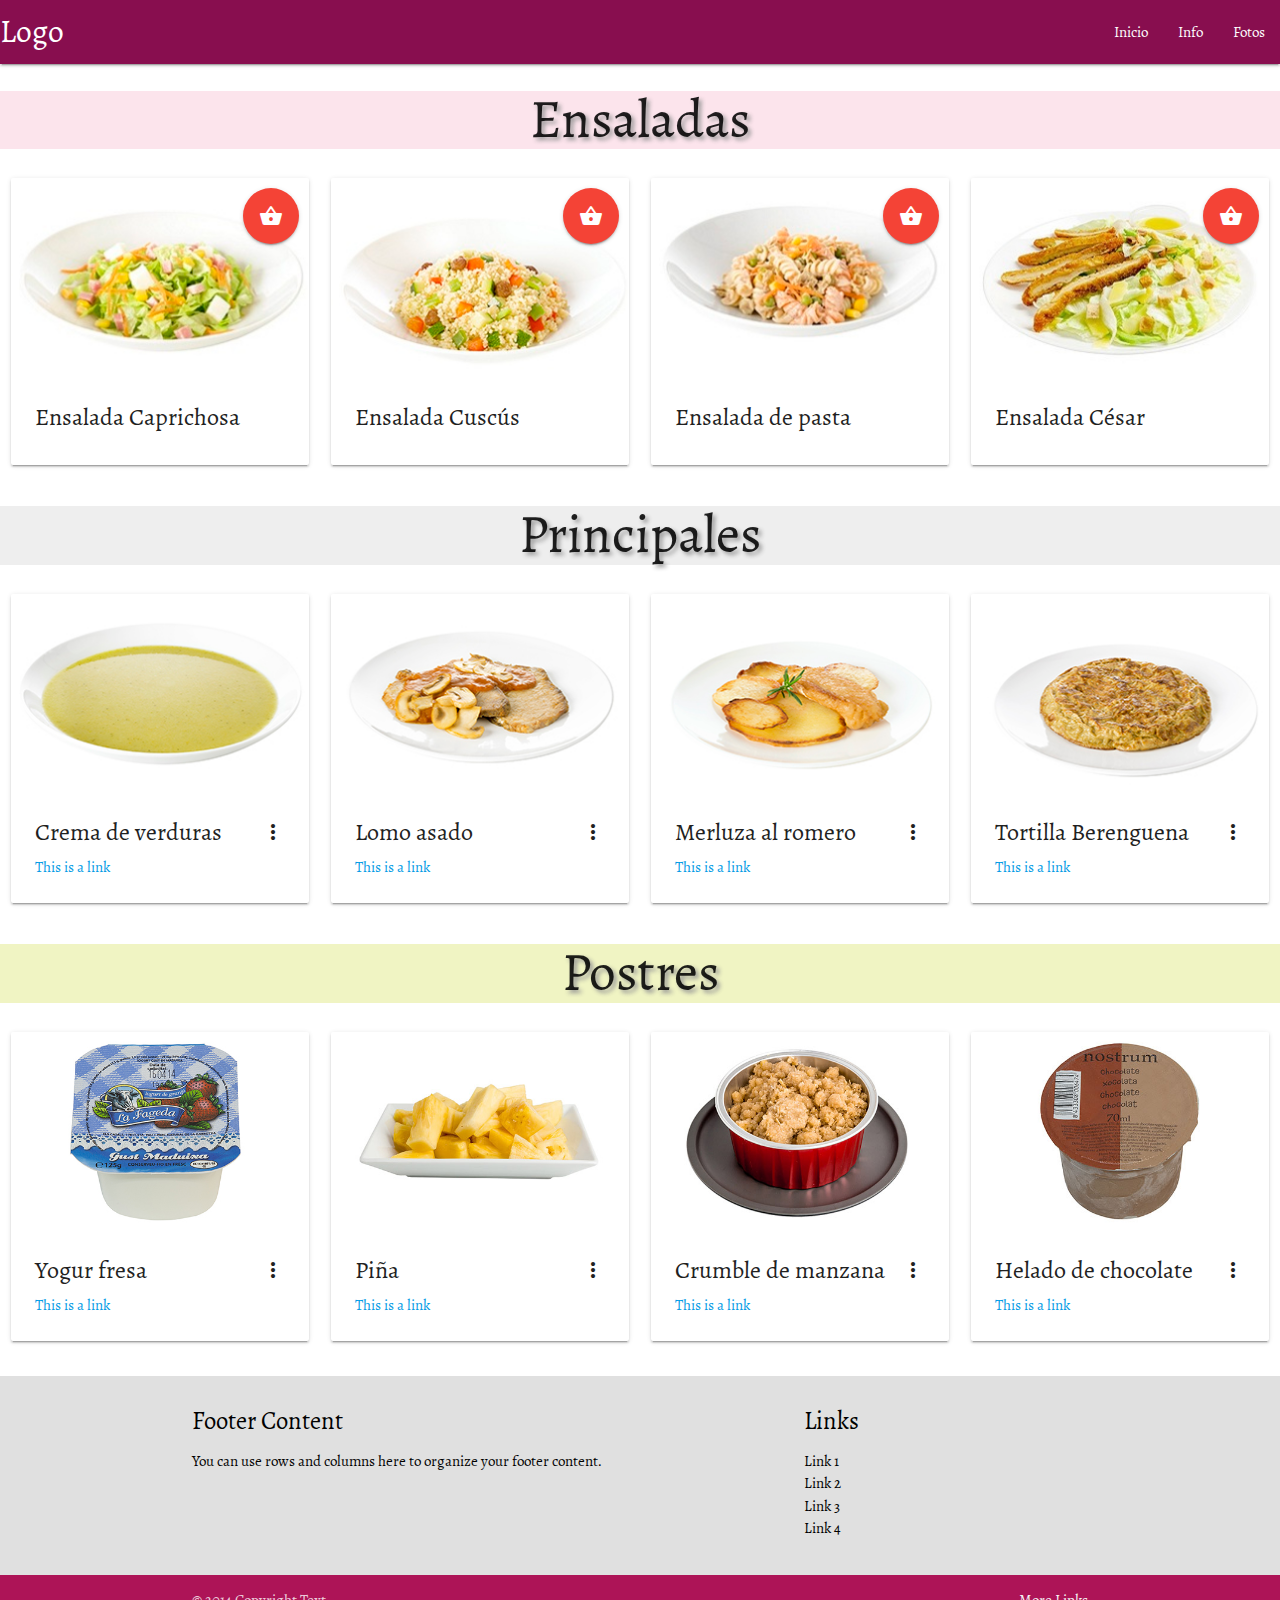
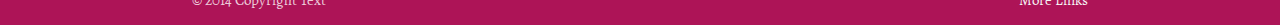
<file: index.html>
<!DOCTYPE html>
  <html>
    <head>
      <!--Import Google Icon Font-->
      <link href="http://fonts.googleapis.com/icon?family=Material+Icons" rel="stylesheet">
      <!--Import materialize.css-->
      <link type="text/css" rel="stylesheet" href="css/materialize.min.css"  media="screen,projection"/>
	  <link type="text/css" rel="stylesheet" href="css/styles.css"/>

      <!--Let browser know website is optimized for mobile-->
      <meta name="viewport" content="width=device-width, initial-scale=1.0"/>
    </head>
	<body class=white>
		<!--Import jQuery before materialize.js-->
		<script type="text/javascript" src="https://code.jquery.com/jquery-2.1.1.min.js"></script>
		<script type="text/javascript" src="js/materialize.min.js"></script>
			<nav>
			<div class="nav-wrapper pink darken-4">
				<a href="#" class="brand-logo">Logo</a>
				<ul id="nav-mobile" class="right hide-on-med-and-down">
					<li class="desplegable">
					<a href="index.html">Inicio</a>
					<ul class="submenu">
					<li><a href="#">Ensaladas</a></li>
					<li><a href="#">Principales</a></li>
					<li><a href="#">Postres</a></li>
					</ul>
					</li>
					<li><a href="info.html">Info</a></li>
					<li><a href="fotos.html">Fotos</a></li>
				</ul>
			</div>
			</nav>
			<!-- ensaladas -->
			<section id="ensaladas">
				<h2 class="center-align pink lighten-5">Ensaladas</h2>
					<div class="row">
						<div class="col s12 m6 l3">
						 <div class="card">
							<div class="card-image waves-effect waves-block waves-light">
									<div class="fixed-action-btn horizontal" style="position: absolute;display: inline-block;right:10px;top:10px">
											<a class="btn-floating btn-large red">
											  <i class="medium material-icons">shopping_basket</i>
											</a>
											<ul>
											  <li><a class="btn-floating red center">x1</a></li>
											  <li><a class="btn-floating yellow darken-1 center">x2</a></li>
											  <li><a class="btn-floating green center">x3</a></li>
											  <li><a class="btn-floating blue center">x4</a></li>
											</ul>
										</div>
									<img class="activator" src="img/ensalada_capri.jpg">
								</div>
								<div class="card-content">
								  <span class="card-title activator grey-text text-darken-4">Ensalada Caprichosa<i class="material-icons right"></i></span>
								  <p></p>
								</div>
								<div class="card-reveal">
								  <span class="card-title grey-text text-darken-4">Ensalada Caprichosa<i class="material-icons right">close</i></span>
								  <p>Deliciosa combinación gracias a la base vegetal, rica en vitaminas, al jamón dulce y al queso, que aportan proteínas y calcio al plato. El toque dulce del maíz y la zanahoria dan un sabor agradable en boca.</p>
								</div>
						  </div>
						</div>
						<div class="col s12 m6 l3">
						 <div class="card">
							<div class="card-image waves-effect waves-block waves-light">
							<div class="fixed-action-btn horizontal" style="position: absolute;display: inline-block;right:10px;top:10px ">
									<a class="btn-floating btn-large red">
									  <i class="medium material-icons">shopping_basket</i>
									</a>
									<ul>
									  <li><a class="btn-floating red center">x1</a></li>
									  <li><a class="btn-floating yellow darken-1 center">x2</a></li>
									  <li><a class="btn-floating green center">x3</a></li>
									  <li><a class="btn-floating blue center">x4</a></li>
									</ul>
								</div>
							  <img class="activator" src="img/ensalada_cuscus.jpg">
							</div>
							<div class="card-content">
							  <span class="card-title activator grey-text text-darken-4">Ensalada Cuscús<i class="material-icons right"></i></span>
							  <p><p>
								</div>
							<div class="card-reveal">
							  <span class="card-title grey-text text-darken-4">Ensalada cuscús<i class="material-icons right">close</i></span>
							  <p>¿Te gustan los platos exóticos? Esta ensalada es ideal para los amantes del cuscús. Con una base de caldo de carne muy nutritiva, combinado con verduras y el toque dulce de las pasas. De segundo lo puedes combinar amb alguna de nuestras carnes.</p>
							</div>
						  </div>
						</div>
						<div class="col s12 m6 l3">
						 <div class="card">
							<div class="card-image waves-effect waves-block waves-light">
							<div class="fixed-action-btn horizontal" style="position: absolute;display: inline-block;right:10px;top:10px ">
									<a class="btn-floating btn-large red">
									  <i class="medium material-icons">shopping_basket</i>
									</a>
									<ul>
									  <li><a class="btn-floating red center">x1</a></li>
									  <li><a class="btn-floating yellow darken-1 center">x2</a></li>
									  <li><a class="btn-floating green center">x3</a></li>
									  <li><a class="btn-floating blue center">x4</a></li>
									</ul>
								</div>
							  <img class="activator" src="img/ensalada_pasta.jpg">
							</div>
							<div class="card-content">
							  <span class="card-title activator grey-text text-darken-4">Ensalada de pasta<i class="material-icons right"></i></span>
							  <p></p>
							</div>
							<div class="card-reveal">
							  <span class="card-title grey-text text-darken-4">Ensalada de pasta<i class="material-icons right">close</i></span>
							  <p>Ensalada fresca con la base de pasta Fusilli, junto con el atún y las hortalizas forman un plato completo. Acompañado con mayonesa.</p>
							</div>
						  </div>
						</div>
						<div class="col s12 m6 l3">
						 <div class="card">
							<div class="card-image waves-effect waves-block waves-light">
							<div class="fixed-action-btn horizontal" style="position: absolute;display: inline-block;right:10px;top:10px ">
									<a class="btn-floating btn-large red">
									  <i class="medium material-icons">shopping_basket</i>
									</a>
									<ul>
									  <li><a class="btn-floating red center">x1</a></li>
									  <li><a class="btn-floating yellow darken-1 center">x2</a></li>
									  <li><a class="btn-floating green center">x3</a></li>
									  <li><a class="btn-floating blue center">x4</a></li>
									</ul>
								</div>
							  <img class="activator" src="img/ensalada_cesar.jpg">
							</div>
							<div class="card-content">
							  <span class="card-title activator grey-text text-darken-4">Ensalada César<i class="material-icons right"></i></span>
							  <p></p>
							</div>
							<div class="card-reveal">
							  <span class="card-title grey-text text-darken-4">Ensalada César<i class="material-icons right">close</i></span>
							  <p>¿Has probado ya nuestra ensalada clásica? Con base vegetal rica en vitaminas, pollo rebozado crujiente y queso que nos ofrece una buena fuente de calcio.</p>
							</div>
						  </div>
						</div>	
					</div>
			</section>
			<!-- principales -->
			<section id="principales">
				<h2 class="center-align grey lighten-3">Principales</h2>
					<div class="row">
						<div class="col s12 m6 l3">
						 <div class="card">
							<div class="card-image waves-effect waves-block waves-light">
							  <img class="activator" src="img/crema_verduras.jpg">
							</div>
							<div class="card-content">
							  <span class="card-title activator grey-text text-darken-4">Crema de verduras<i class="material-icons right">more_vert</i></span>
							  <p><a href="#">This is a link</a></p>
							</div>
							<div class="card-reveal">
							  <span class="card-title grey-text text-darken-4">Crema de verduras<i class="material-icons right">close</i></span>
							  <p>Mix de verduras variadas que nos aportan vitaminas y minerales. Plato digestivo y fácil de tomar tanto en frío como en caliente. Combínalo con una de nuestras carnes o pescados para conseguir el equilibrio perfecto.</p>
							</div>
						  </div>
						</div>
						<div class="col s12 m6 l3">
						 <div class="card">
							<div class="card-image waves-effect waves-block waves-light">
							  <img class="activator" src="img/lomo_asado.jpg">
							</div>
							<div class="card-content">
							  <span class="card-title activator grey-text text-darken-4">Lomo asado<i class="material-icons right">more_vert</i></span>
							  <p><a href="#">This is a link</a></p>
							</div>
							<div class="card-reveal">
							  <span class="card-title grey-text text-darken-4">Lomo asado<i class="material-icons right">close</i></span>
							  <p>Plato muy nutritivo, el lomo aromatizado con especias, va acompañado con verduras. Puedes combinarlo con una de nuestras cremas.</p>
							</div>
						  </div>
						</div>
						<div class="col s12 m6 l3">
						 <div class="card">
							<div class="card-image waves-effect waves-block waves-light">
							  <img class="activator" src="img/merluza_romero.jpg">
							</div>
							<div class="card-content">
							  <span class="card-title activator grey-text text-darken-4">Merluza al romero<i class="material-icons right">more_vert</i></span>
							  <p><a href="#">This is a link</a></p>
							</div>
							<div class="card-reveal">
							  <span class="card-title grey-text text-darken-4">Merluza al romero<i class="material-icons right">close</i></span>
							  <p>Plato ideal para los amantes del salmón y los países nórdicos. El salmón aporta proteínas de alto valor biológico, y ácido graso omega-3. Junto con el brócoli y los espárragos, que proporcionan vitaminas y minerales, se equilibra el plato de una forma saludable.</p>
							</div>
						  </div>
						</div>
						<div class="col s12 m6 l3">
						 <div class="card">
							<div class="card-image waves-effect waves-block waves-light">
							  <img class="activator" src="img/tortilla_berenguena.jpg">
							</div>
							<div class="card-content">
							  <span class="card-title activator grey-text text-darken-4">Tortilla Berenguena<i class="material-icons right">more_vert</i></span>
							  <p><a href="#">This is a link</a></p>
							</div>
							<div class="card-reveal">
							  <span class="card-title grey-text text-darken-4">Tortilla berenguena<i class="material-icons right">close</i></span>
							  <p>Plato rico y saludable. Tortilla equilibrada con berenjena elaborada de forma tradicional. </p>
							</div>
						  </div>
						</div>	
					</div>
			</section>
			<!-- postres -->
			<section id="postres">
				<h2 class="center-align lime lighten-4">Postres</h2>
					<div class="row">
						<div class="col s12 m6 l3">
						 <div class="card">
							<div class="card-image waves-effect waves-block waves-light">
							  <img class="activator" src="img/yogurt.jpg">
							</div>
							<div class="card-content">
							  <span class="card-title activator grey-text text-darken-4">Yogur fresa<i class="material-icons right">more_vert</i></span>
							  <p><a href="#">This is a link</a></p>
							</div>
							<div class="card-reveal">
							  <span class="card-title grey-text text-darken-4">Yogur fresa<i class="material-icons right">close</i></span>
							  <p>Yogur artesanal de fresa</p>
							</div>
						  </div>
						</div>
						<div class="col s12 m6 l3">
						 <div class="card">
							<div class="card-image waves-effect waves-block waves-light">
							  <img class="activator" src="img/piña.jpg">
							</div>
							<div class="card-content">
							  <span class="card-title activator grey-text text-darken-4">Piña<i class="material-icons right">more_vert</i></span>
							  <p><a href="#">This is a link</a></p>
							</div>
							<div class="card-reveal">
							  <span class="card-title grey-text text-darken-4">Piña<i class="material-icons right">close</i></span>
							  <p>Piña natural</p>
							</div>
						  </div>
						</div>
						<div class="col s12 m6 l3">
						 <div class="card">
							<div class="card-image waves-effect waves-block waves-light">
							  <img class="activator" src="img/crumble.jpg">
							</div>
							<div class="card-content">
							  <span class="card-title activator grey-text text-darken-4">Crumble de manzana<i class="material-icons right">more_vert</i></span>
							  <p><a href="#">This is a link</a></p>
							</div>
							<div class="card-reveal">
							  <span class="card-title grey-text text-darken-4">Crumble de manzana<i class="material-icons right">close</i></span>
							  <p>Manzana cocida con arándanos y crujiente de galleta, avena y canela.</p>
							</div>
						  </div>
						</div>
						<div class="col s12 m6 l3">
						 <div class="card">
							<div class="card-image waves-effect waves-block waves-light">
							  <img class="activator" src="img/helado_choc.jpg">
							</div>
							<div class="card-content">
							  <span class="card-title activator grey-text text-darken-4">Helado de chocolate<i class="material-icons right">more_vert</i></span>
							  <p><a href="#">This is a link</a></p>
							</div>
							<div class="card-reveal">
							  <span class="card-title grey-text text-darken-4">Helado de chocolate<i class="material-icons right">close</i></span>
							  <p>Helado de chocolate</p>
							</div>
						  </div>
						</div>
					</div>
			</section>
			<footer class="page-footer grey lighten-2">
			<div class="container">
				<div class="row">
				<div class="col l6 s12">
                <h5 class="black-text">Footer Content</h5>
                <p class="black-text text-lighten-4">You can use rows and columns here to organize your footer content.</p>
				</div>
				<div class="col l4 offset-l2 s12">
                <h5 class="black-text">Links</h5>
                <ul>
                  <li><a class="black-text text-lighten-3" href="#!">Link 1</a></li>
                  <li><a class="black-text text-lighten-3" href="#!">Link 2</a></li>
                  <li><a class="black-text text-lighten-3" href="#!">Link 3</a></li>
                  <li><a class="black-text text-lighten-3" href="#!">Link 4</a></li>
                </ul>
				</div>
				</div>
			</div>
          <div class="footer-copyright pink darken-3">
            <div class="container">
            © 2014 Copyright Text
            <a class="grey-text text-lighten-4 right" href="#!">More Links</a>
            </div>
          </div>
        </footer>
    </body>
  </html>
</file>
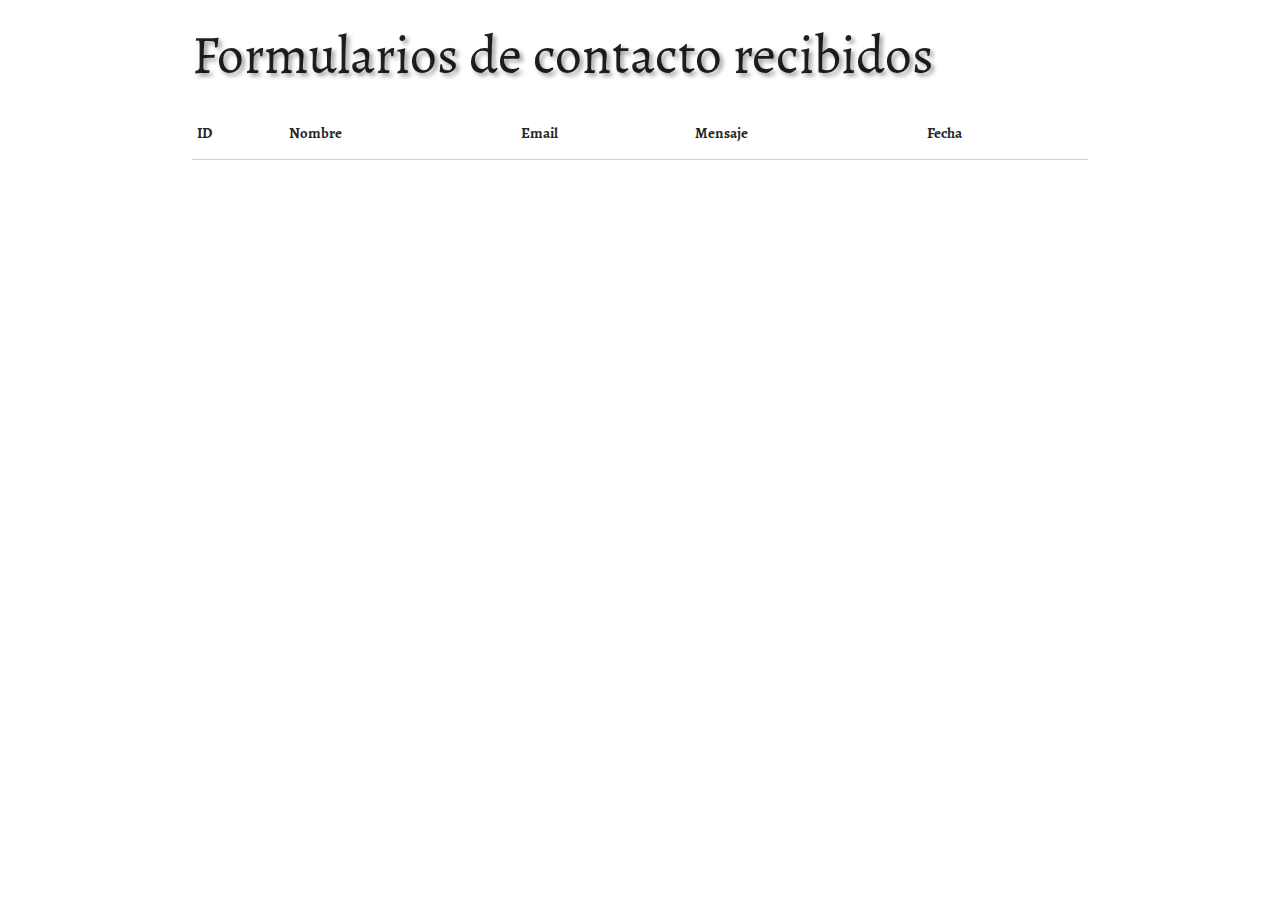
<file: lacueva/index.html>
<!DOCTYPE html>
  <html>
    <head>
      <!--Import Google Icon Font-->
      <link href="http://fonts.googleapis.com/icon?family=Material+Icons" rel="stylesheet">
      <!--Import materialize.css-->
      <link type="text/css" rel="stylesheet" href="../css/materialize.min.css"  media="screen,projection"/>
      <link type="text/css" rel="stylesheet" href="../css/styles.css"/>

      <!--Let browser know website is optimized for mobile-->
      <meta name="viewport" content="width=device-width, initial-scale=1.0"/>
    </head>
	<body>
		<!--Import jQuery before materialize.js-->
		<script type="text/javascript" src="https://code.jquery.com/jquery-2.1.1.min.js"></script>
		<script type="text/javascript" src="../js/materialize.min.js"></script>
    <script type="text/javascript" src="../js/listadoContacto.js"></script>
    <div class="container">
      <h2>Formularios de contacto recibidos</h2>
      <table id="listado">
        <thead>
        <tr>
          <th>ID</th>
          <th>Nombre</th>
          <th>Email</th>
          <th>Mensaje</th>
          <th>Fecha</th>
        </tr>
        </thead>
        <tbody>
        </tbody>
      </table>
		</div>
    </body>
  </html>
</file>
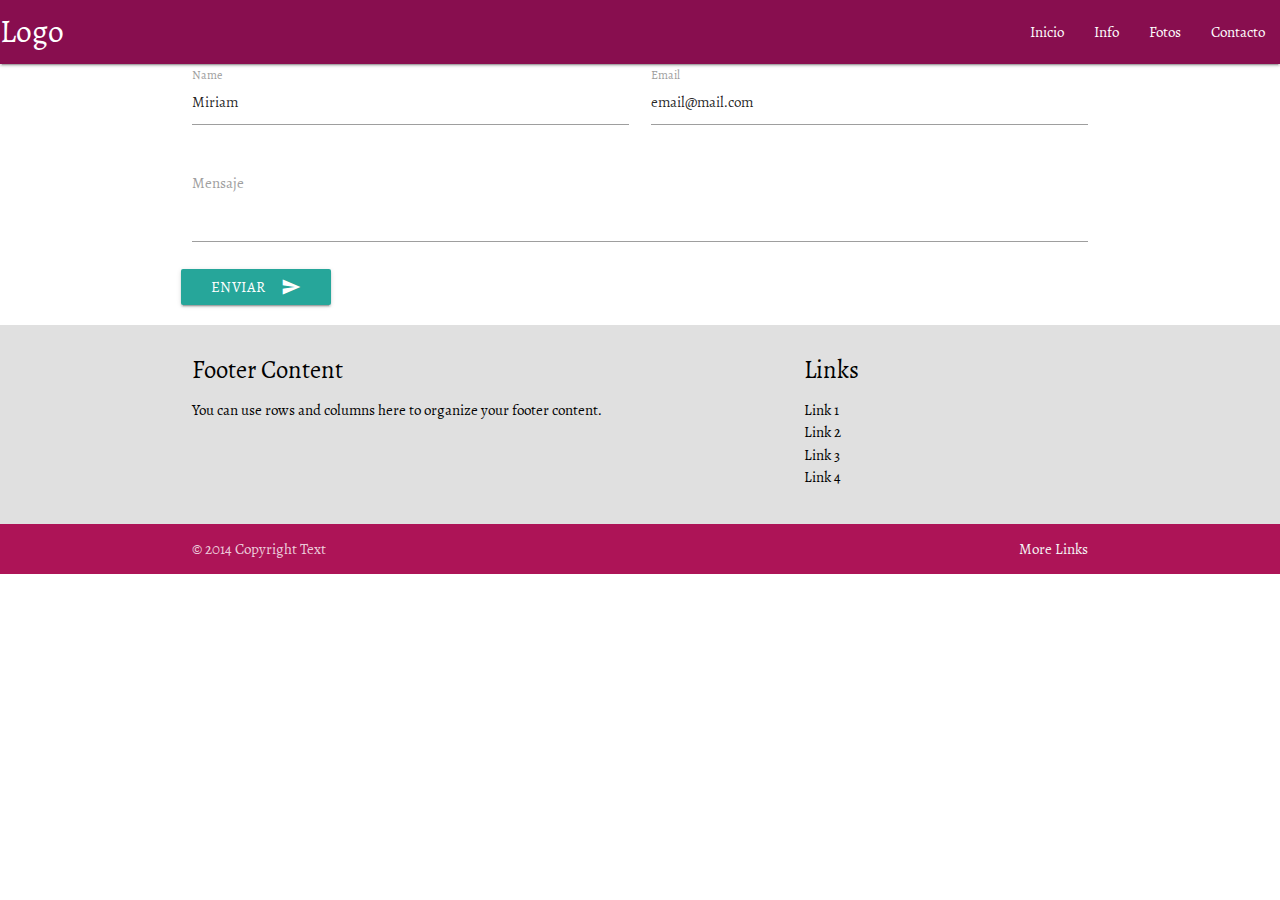
<file: contacto.html>
<!DOCTYPE html>
  <html>
    <head>
      <!--Import Google Icon Font-->
      <link href="http://fonts.googleapis.com/icon?family=Material+Icons" rel="stylesheet">
      <!--Import materialize.css-->
      <link type="text/css" rel="stylesheet" href="css/materialize.min.css"  media="screen,projection"/>
	  <link type="text/css" rel="stylesheet" href="css/styles.css"/>

      <!--Let browser know website is optimized for mobile-->
      <meta name="viewport" content="width=device-width, initial-scale=1.0"/>
    </head>
	<body class="white">
		<!--Import jQuery before materialize.js-->
		<script type="text/javascript" src="https://code.jquery.com/jquery-2.1.1.min.js"></script>
		<script type="text/javascript" src="js/materialize.min.js"></script>
			<nav>
			<div class="nav-wrapper pink darken-4">
				<a href="#" class="brand-logo">Logo</a>
				<ul id="nav-mobile" class="right hide-on-med-and-down">
					<li><a href="index.html">Inicio</a></li>
					<li><a href="info.html">Info</a></li>
					<li><a href="fotos.html">Fotos</a></li>
					<li><a href="contacto.html">Contacto</a></li>
				</ul>
			</div>
			</nav>
			<section id="contacto">
				<form id="contactForm" action="php/recibedatos.php" method="post">
					<div class="container">
						<div class="row">
							<div class="col l6 m6 s12 input-field">
							<input placeholder="Nombre y Apellido" id="nombreApellido" name="nombreApellido" type="text" class="validate" required value=Miriam Damián>
							<label for="nombreApellido">Name</label>
							</div>
							<div class="col l6 m6 s12 input-field">
							<input id="email" name="email" type="email" class="validate" required value=email@mail.com>
							<label for="email" data-error="email incorrecto">Email</label>
							</div>
							<div class="col l12 m12 s12 input-field">
							<textarea id="mensaje" name="mensaje" class="materialize-textarea"></textarea>
							<label for="mensaje">Mensaje</label>
							</div>
							 <button class="btn waves-effect waves-light" type="submit" name="action">Enviar
							<i class="material-icons right">send</i>
							</button>
						</div>	
					</div>
				</form>
			</section>
			<footer class="page-footer grey lighten-2">
				<div class="container">
					<div class="row">
						<div class="col l6 s12">
						 <h5 class="black-text">Footer Content</h5>
						<p class="black-text text-lighten-4">You can use rows and columns here to organize your footer content.</p>
						</div>
						<div class="col l4 offset-l2 s12">
						<h5 class="black-text">Links</h5>
						<ul>
						  <li><a class="black-text text-lighten-3" href="#!">Link 1</a></li>
						  <li><a class="black-text text-lighten-3" href="#!">Link 2</a></li>
						  <li><a class="black-text text-lighten-3" href="#!">Link 3</a></li>
						  <li><a class="black-text text-lighten-3" href="#!">Link 4</a></li>
						</ul>
						</div>
					</div>
				</div>
				<div class="footer-copyright pink darken-3">
				<div class="container">
				© 2014 Copyright Text
				<a class="grey-text text-lighten-4 right" href="#!">More Links</a>
				</div>
				</div>
			</footer>
	</body>
  </html>
</file>
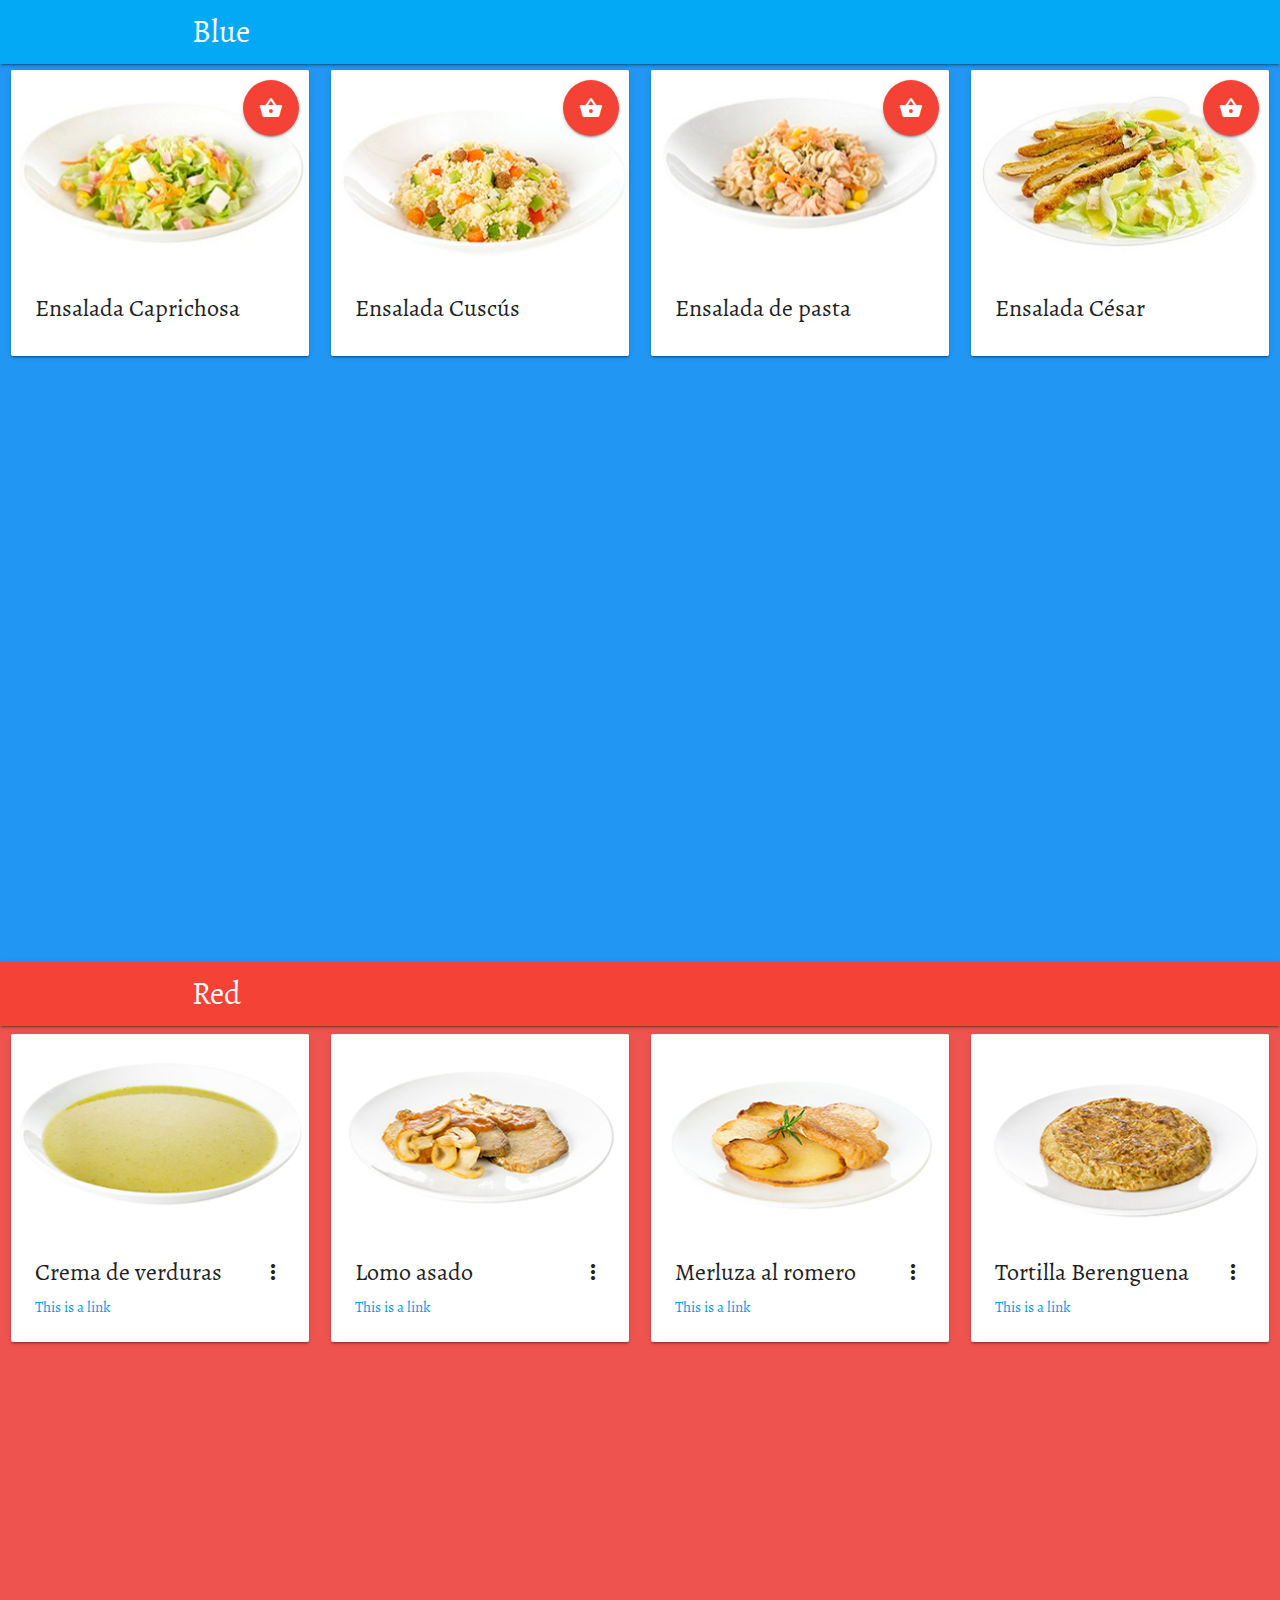
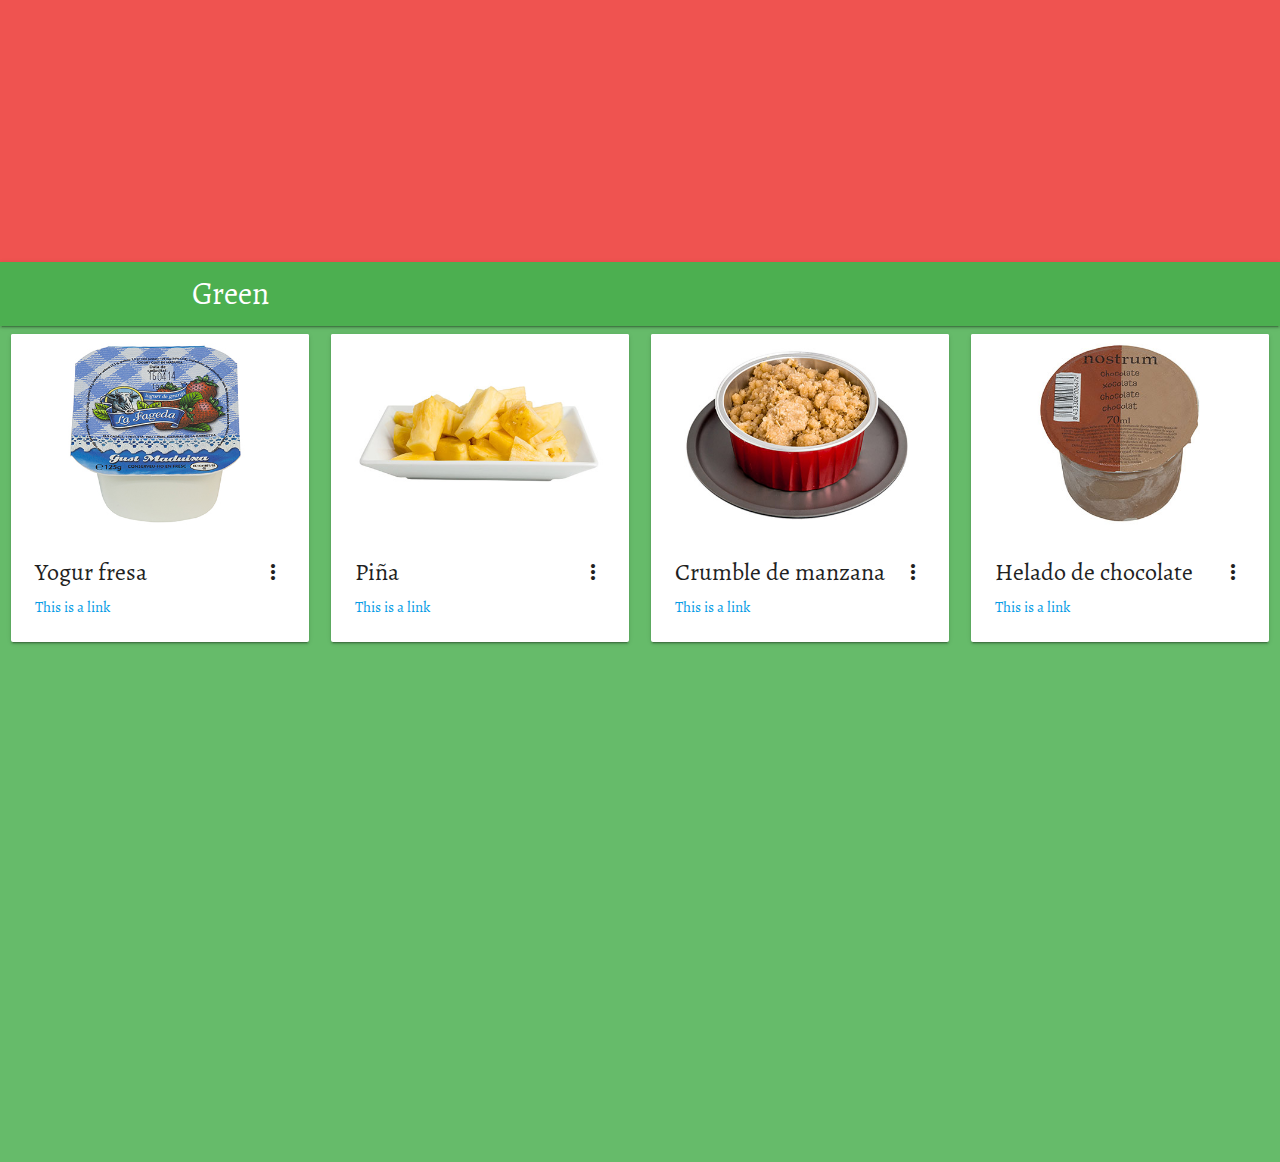
<file: index2.html>
<!DOCTYPE html>
  <html>
    <head>
      <!--Import Google Icon Font-->
      <link href="http://fonts.googleapis.com/icon?family=Material+Icons" rel="stylesheet">
      <!--Import materialize.css-->
      <link type="text/css" rel="stylesheet" href="css/materialize.min.css"  media="screen,projection"/>
	  <link type="text/css" rel="stylesheet" href="css/styles.css"/>

      <!--Let browser know website is optimized for mobile-->
      <meta name="viewport" content="width=device-width, initial-scale=1.0"/>
	   <style>
      html, body, .block {
        height: 100%;
      }
      nav ul li a:hover, nav ul li a.active {
        background-color: rgba(0,0,0,.1);
      }
      footer {
        padding-left: 0;
      }
    </style>
    </head>
	<body class="white">
		<!--Import jQuery before materialize.js-->
		<script type="text/javascript" src="https://code.jquery.com/jquery-2.1.1.min.js"></script>
		<script type="text/javascript" src="js/materialize.min.js"></script>
		<script>$(document).ready(function(){
				$('.pushpin-demo-nav').each(function() {
				var $this = $(this);
				var $target = $('#' + $(this).attr('data-target'));
				$this.pushpin({
				  top: $target.offset().top,
				  bottom: $target.offset().top + $target.outerHeight() - $this.height()
				});
				});
				$('.target').pushpin({
				top: 0,
				bottom: 1000,
				offset: 0
				});
		  });
		</script>
<div id="blue" class="block blue">
  <nav class="pushpin-demo-nav" data-target="blue">
    <div class="nav-wrapper light-blue">
      <div class="container">
        <a href="#" class="brand-logo">Blue</a>
       
      </div>
    </div>
  </nav>
  <section id="ensaladas">
					<div class="row margentop">
						<div class="col s12 m6 l3">
						 <div class="card">
							<div class="card-image waves-effect waves-block waves-light">
									<div class="fixed-action-btn horizontal" style="position: absolute;display: inline-block;right:10px;top:10px">
											<a class="btn-floating btn-large red">
											  <i class="medium material-icons">shopping_basket</i>
											</a>
											<ul>
											  <li><a class="btn-floating red center">x1</a></li>
											  <li><a class="btn-floating yellow darken-1 center">x2</a></li>
											  <li><a class="btn-floating green center">x3</a></li>
											  <li><a class="btn-floating blue center">x4</a></li>
											</ul>
										</div>
									<img class="activator" src="img/ensalada_capri.jpg">
								</div>
								<div class="card-content">
								  <span class="card-title activator grey-text text-darken-4">Ensalada Caprichosa<i class="material-icons right"></i></span>
								  <p></p>
								</div>
								<div class="card-reveal">
								  <span class="card-title grey-text text-darken-4">Ensalada Caprichosa<i class="material-icons right">close</i></span>
								  <p>Deliciosa combinación gracias a la base vegetal, rica en vitaminas, al jamón dulce y al queso, que aportan proteínas y calcio al plato. El toque dulce del maíz y la zanahoria dan un sabor agradable en boca.</p>
								</div>
						  </div>
						</div>
						<div class="col s12 m6 l3">
						 <div class="card">
							<div class="card-image waves-effect waves-block waves-light">
							<div class="fixed-action-btn horizontal" style="position: absolute;display: inline-block;right:10px;top:10px ">
									<a class="btn-floating btn-large red">
									  <i class="medium material-icons">shopping_basket</i>
									</a>
									<ul>
									  <li><a class="btn-floating red center">x1</a></li>
									  <li><a class="btn-floating yellow darken-1 center">x2</a></li>
									  <li><a class="btn-floating green center">x3</a></li>
									  <li><a class="btn-floating blue center">x4</a></li>
									</ul>
								</div>
							  <img class="activator" src="img/ensalada_cuscus.jpg">
							</div>
							<div class="card-content">
							  <span class="card-title activator grey-text text-darken-4">Ensalada Cuscús<i class="material-icons right"></i></span>
							  <p><p>
								</div>
							<div class="card-reveal">
							  <span class="card-title grey-text text-darken-4">Ensalada cuscús<i class="material-icons right">close</i></span>
							  <p>¿Te gustan los platos exóticos? Esta ensalada es ideal para los amantes del cuscús. Con una base de caldo de carne muy nutritiva, combinado con verduras y el toque dulce de las pasas. De segundo lo puedes combinar amb alguna de nuestras carnes.</p>
							</div>
						  </div>
						</div>
						<div class="col s12 m6 l3">
						 <div class="card">
							<div class="card-image waves-effect waves-block waves-light">
							<div class="fixed-action-btn horizontal" style="position: absolute;display: inline-block;right:10px;top:10px ">
									<a class="btn-floating btn-large red">
									  <i class="medium material-icons">shopping_basket</i>
									</a>
									<ul>
									  <li><a class="btn-floating red center">x1</a></li>
									  <li><a class="btn-floating yellow darken-1 center">x2</a></li>
									  <li><a class="btn-floating green center">x3</a></li>
									  <li><a class="btn-floating blue center">x4</a></li>
									</ul>
								</div>
							  <img class="activator" src="img/ensalada_pasta.jpg">
							</div>
							<div class="card-content">
							  <span class="card-title activator grey-text text-darken-4">Ensalada de pasta<i class="material-icons right"></i></span>
							  <p></p>
							</div>
							<div class="card-reveal">
							  <span class="card-title grey-text text-darken-4">Ensalada de pasta<i class="material-icons right">close</i></span>
							  <p>Ensalada fresca con la base de pasta Fusilli, junto con el atún y las hortalizas forman un plato completo. Acompañado con mayonesa.</p>
							</div>
						  </div>
						</div>
						<div class="col s12 m6 l3">
						 <div class="card">
							<div class="card-image waves-effect waves-block waves-light">
							<div class="fixed-action-btn horizontal" style="position: absolute;display: inline-block;right:10px;top:10px ">
									<a class="btn-floating btn-large red">
									  <i class="medium material-icons">shopping_basket</i>
									</a>
									<ul>
									  <li><a class="btn-floating red center">x1</a></li>
									  <li><a class="btn-floating yellow darken-1 center">x2</a></li>
									  <li><a class="btn-floating green center">x3</a></li>
									  <li><a class="btn-floating blue center">x4</a></li>
									</ul>
								</div>
							  <img class="activator" src="img/ensalada_cesar.jpg">
							</div>
							<div class="card-content">
							  <span class="card-title activator grey-text text-darken-4">Ensalada César<i class="material-icons right"></i></span>
							  <p></p>
							</div>
							<div class="card-reveal">
							  <span class="card-title grey-text text-darken-4">Ensalada César<i class="material-icons right">close</i></span>
							  <p>¿Has probado ya nuestra ensalada clásica? Con base vegetal rica en vitaminas, pollo rebozado crujiente y queso que nos ofrece una buena fuente de calcio.</p>
							</div>
						  </div>
						</div>	
					</div>
			</section>
</div>
<div id="red" class="block red lighten-1">
  <nav class="pushpin-demo-nav" data-target="red">
    <div class="nav-wrapper red">
      <div class="container">
        <a href="#" class="brand-logo">Red</a>
       
      </div>
    </div>
  </nav>
 
  	<!-- principales -->
			<section id="principales">
					<div class="row">
						<div class="col s12 m6 l3">
						 <div class="card">
							<div class="card-image waves-effect waves-block waves-light">
							  <img class="activator" src="img/crema_verduras.jpg">
							</div>
							<div class="card-content">
							  <span class="card-title activator grey-text text-darken-4">Crema de verduras<i class="material-icons right">more_vert</i></span>
							  <p><a href="#">This is a link</a></p>
							</div>
							<div class="card-reveal">
							  <span class="card-title grey-text text-darken-4">Crema de verduras<i class="material-icons right">close</i></span>
							  <p>Mix de verduras variadas que nos aportan vitaminas y minerales. Plato digestivo y fácil de tomar tanto en frío como en caliente. Combínalo con una de nuestras carnes o pescados para conseguir el equilibrio perfecto.</p>
							</div>
						  </div>
						</div>
						<div class="col s12 m6 l3">
						 <div class="card">
							<div class="card-image waves-effect waves-block waves-light">
							  <img class="activator" src="img/lomo_asado.jpg">
							</div>
							<div class="card-content">
							  <span class="card-title activator grey-text text-darken-4">Lomo asado<i class="material-icons right">more_vert</i></span>
							  <p><a href="#">This is a link</a></p>
							</div>
							<div class="card-reveal">
							  <span class="card-title grey-text text-darken-4">Lomo asado<i class="material-icons right">close</i></span>
							  <p>Plato muy nutritivo, el lomo aromatizado con especias, va acompañado con verduras. Puedes combinarlo con una de nuestras cremas.</p>
							</div>
						  </div>
						</div>
						<div class="col s12 m6 l3">
						 <div class="card">
							<div class="card-image waves-effect waves-block waves-light">
							  <img class="activator" src="img/merluza_romero.jpg">
							</div>
							<div class="card-content">
							  <span class="card-title activator grey-text text-darken-4">Merluza al romero<i class="material-icons right">more_vert</i></span>
							  <p><a href="#">This is a link</a></p>
							</div>
							<div class="card-reveal">
							  <span class="card-title grey-text text-darken-4">Merluza al romero<i class="material-icons right">close</i></span>
							  <p>Plato ideal para los amantes del salmón y los países nórdicos. El salmón aporta proteínas de alto valor biológico, y ácido graso omega-3. Junto con el brócoli y los espárragos, que proporcionan vitaminas y minerales, se equilibra el plato de una forma saludable.</p>
							</div>
						  </div>
						</div>
						<div class="col s12 m6 l3">
						 <div class="card">
							<div class="card-image waves-effect waves-block waves-light">
							  <img class="activator" src="img/tortilla_berenguena.jpg">
							</div>
							<div class="card-content">
							  <span class="card-title activator grey-text text-darken-4">Tortilla Berenguena<i class="material-icons right">more_vert</i></span>
							  <p><a href="#">This is a link</a></p>
							</div>
							<div class="card-reveal">
							  <span class="card-title grey-text text-darken-4">Tortilla berenguena<i class="material-icons right">close</i></span>
							  <p>Plato rico y saludable. Tortilla equilibrada con berenjena elaborada de forma tradicional. </p>
							</div>
						  </div>
						</div>	
					</div>
			</section>
	</div>
<div id="green" class="block green lighten-1">
  <nav class="pushpin-demo-nav" data-target="green">
    <div class="nav-wrapper green">
      <div class="container">
        <a href="#" class="brand-logo">Green</a>
      </div>
    </div>
  </nav>
 
			<section id="postres">
					<div class="row">
						<div class="col s12 m6 l3">
						 <div class="card">
							<div class="card-image waves-effect waves-block waves-light">
							  <img class="activator" src="img/yogurt.jpg">
							</div>
							<div class="card-content">
							  <span class="card-title activator grey-text text-darken-4">Yogur fresa<i class="material-icons right">more_vert</i></span>
							  <p><a href="#">This is a link</a></p>
							</div>
							<div class="card-reveal">
							  <span class="card-title grey-text text-darken-4">Yogur fresa<i class="material-icons right">close</i></span>
							  <p>Yogur artesanal de fresa</p>
							</div>
						  </div>
						</div>
						<div class="col s12 m6 l3">
						 <div class="card">
							<div class="card-image waves-effect waves-block waves-light">
							  <img class="activator" src="img/piña.jpg">
							</div>
							<div class="card-content">
							  <span class="card-title activator grey-text text-darken-4">Piña<i class="material-icons right">more_vert</i></span>
							  <p><a href="#">This is a link</a></p>
							</div>
							<div class="card-reveal">
							  <span class="card-title grey-text text-darken-4">Piña<i class="material-icons right">close</i></span>
							  <p>Piña natural</p>
							</div>
						  </div>
						</div>
						<div class="col s12 m6 l3">
						 <div class="card">
							<div class="card-image waves-effect waves-block waves-light">
							  <img class="activator" src="img/crumble.jpg">
							</div>
							<div class="card-content">
							  <span class="card-title activator grey-text text-darken-4">Crumble de manzana<i class="material-icons right">more_vert</i></span>
							  <p><a href="#">This is a link</a></p>
							</div>
							<div class="card-reveal">
							  <span class="card-title grey-text text-darken-4">Crumble de manzana<i class="material-icons right">close</i></span>
							  <p>Manzana cocida con arándanos y crujiente de galleta, avena y canela.</p>
							</div>
						  </div>
						</div>
						<div class="col s12 m6 l3">
						 <div class="card">
							<div class="card-image waves-effect waves-block waves-light">
							  <img class="activator" src="img/helado_choc.jpg">
							</div>
							<div class="card-content">
							  <span class="card-title activator grey-text text-darken-4">Helado de chocolate<i class="material-icons right">more_vert</i></span>
							  <p><a href="#">This is a link</a></p>
							</div>
							<div class="card-reveal">
							  <span class="card-title grey-text text-darken-4">Helado de chocolate<i class="material-icons right">close</i></span>
							  <p>Helado de chocolate</p>
							</div>
						  </div>
						</div>
					</div>
			</section>
			
    </body>
  </html>
</file>
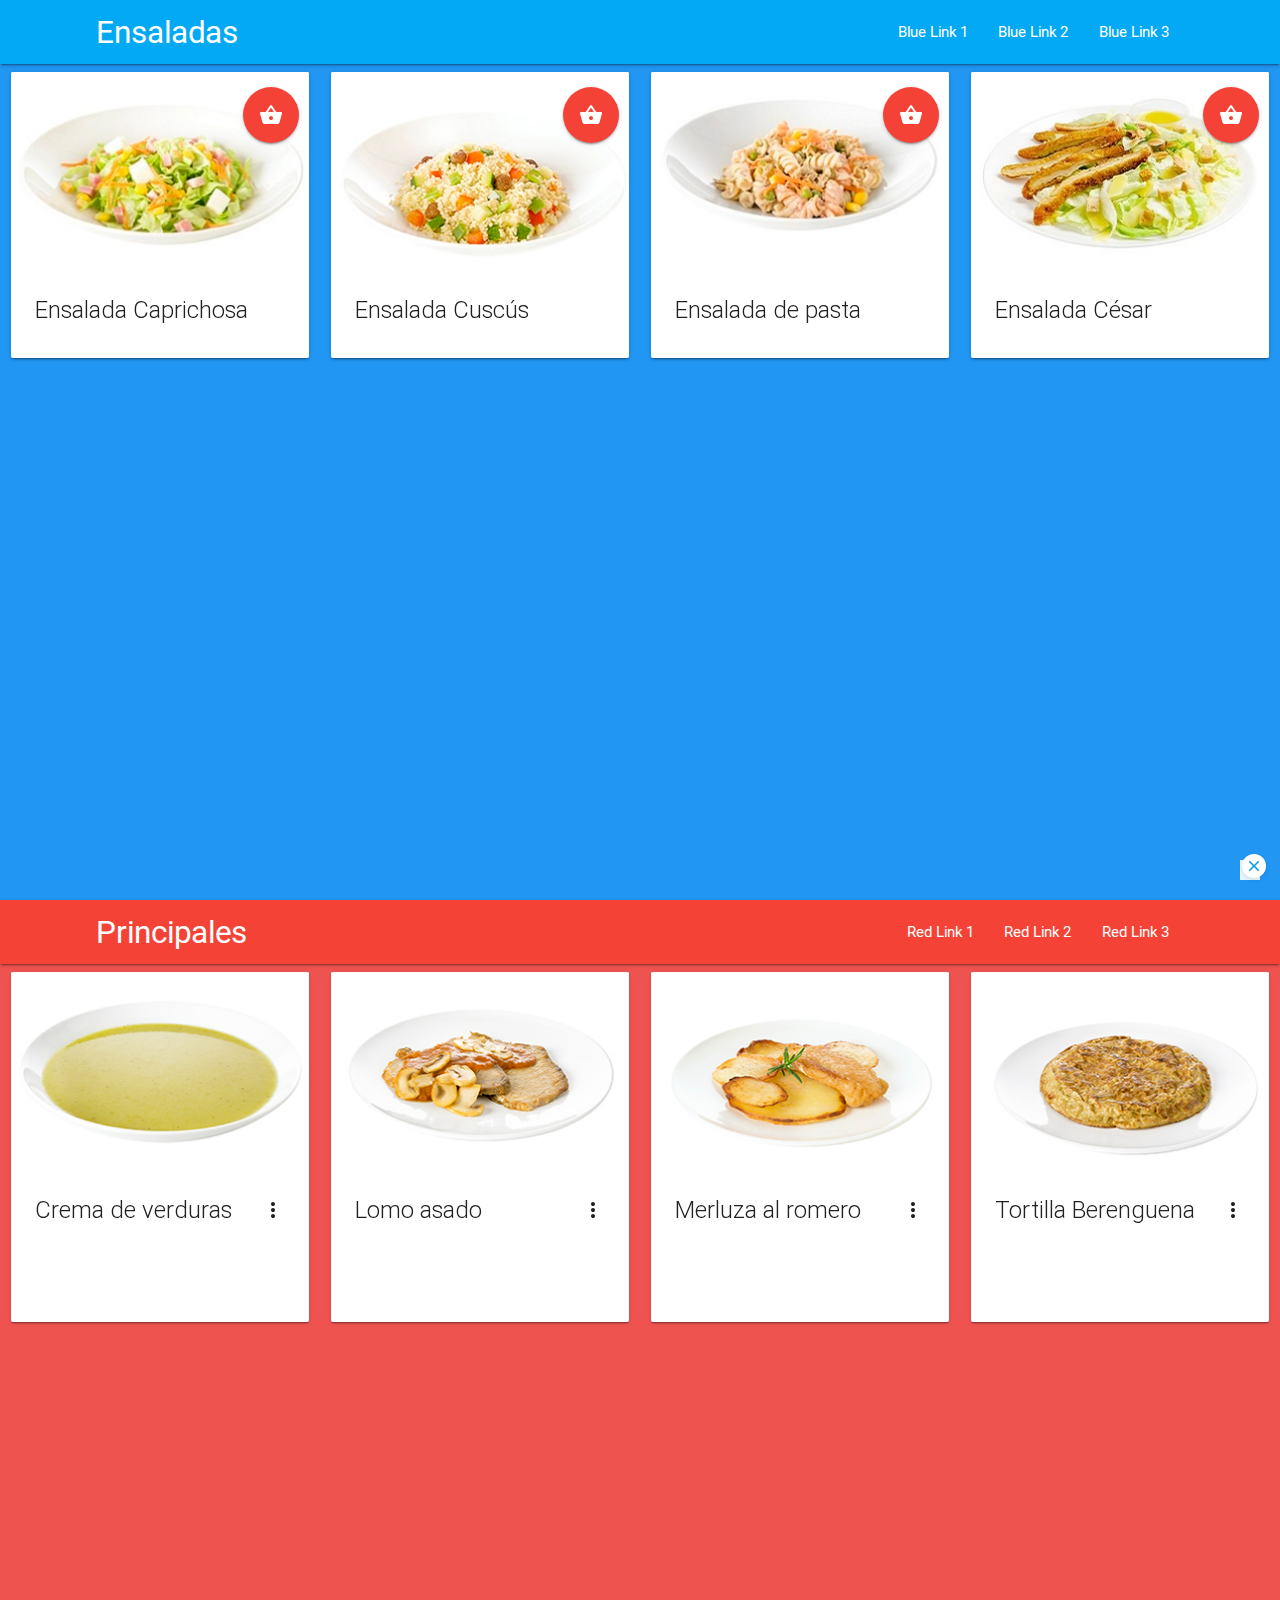
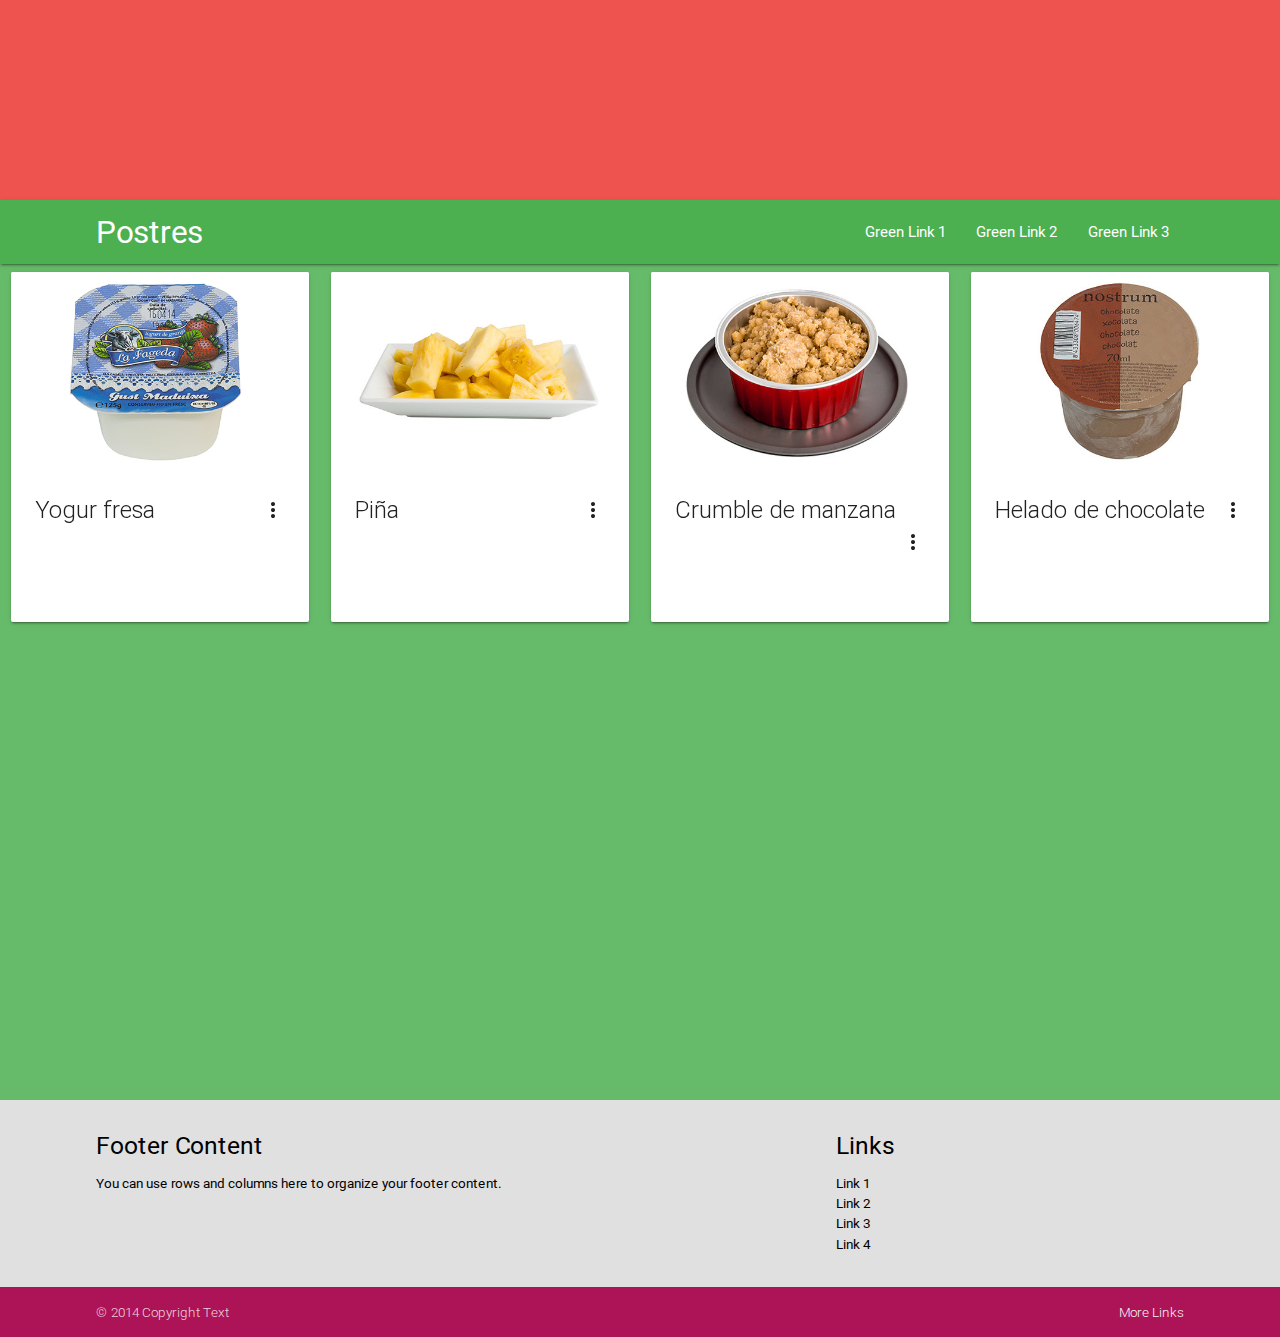
<file: index3.html>
<!DOCTYPE html>
<html lang="en">
  <head>
    <meta http-equiv="Content-Type" content="text/html; charset=UTF-8">
    <meta name="viewport" content="width=device-width, initial-scale=1">
    <meta http-equiv="X-UA-Compatible" content="IE=edge">
    <meta name="msapplication-tap-highlight" content="no">
    <meta name="description" content="Materialize is a modern responsive CSS framework based on Material Design by Google. ">
    <title>Pushpin Demo - Materialize</title>
    <!-- Favicons-->
    <link rel="apple-touch-icon-precomposed" href="images/favicon/apple-touch-icon-152x152.png">
    <meta name="msapplication-TileColor" content="#FFFFFF">
    <meta name="msapplication-TileImage" content="images/favicon/mstile-144x144.png">
    <link rel="icon" href="images/favicon/favicon-32x32.png" sizes="32x32">
    <!--  Android 5 Chrome Color-->
    <meta name="theme-color" content="#EE6E73">
    <!-- CSS-->
    <link href="css/prism.css" rel="stylesheet">
    <link href="css/ghpages-materialize.css" type="text/css" rel="stylesheet" media="screen,projection">
    <link href="http://fonts.googleapis.com/css?family=Inconsolata" rel="stylesheet" type="text/css">
    <link href="http://fonts.googleapis.com/icon?family=Material+Icons" rel="stylesheet">
    <style>
      html, body, .block {
        height: 100%;
      }
      nav ul li a:hover, nav ul li a.active {
        background-color: rgba(0,0,0,.1);
      }
      footer {
        padding-left: 0;
      }
	  
    </style>
  </head>
  <body><div id="blue" class="block blue">
  <nav class="pushpin-demo-nav" data-target="blue">
    <div class="nav-wrapper light-blue">
      <div class="container">
        <a href="#" class="brand-logo">Ensaladas</a>
        <ul id="nav-mobile" class="right hide-on-med-and-down">
          <li><a href="#!">Blue Link 1</a></li>
          <li><a href="#!">Blue Link 2</a></li>
          <li><a href="#!">Blue Link 3</a></li>
        </ul>
      </div>
    </div>
	<div class="row">
						<div class="col s12 m6 l3">
						 <div class="card">
							<div class="card-image waves-effect waves-block waves-light">
									<div class="fixed-action-btn horizontal" style="position: absolute;display: inline-block;right:10px;top:10px">
											<a class="btn-floating btn-large red">
											  <i class="medium material-icons">shopping_basket</i>
											</a>
											<ul>
											  <li><a class="btn-floating red center">x1</a></li>
											  <li><a class="btn-floating yellow darken-1 center">x2</a></li>
											  <li><a class="btn-floating green center">x3</a></li>
											  <li><a class="btn-floating blue center">x4</a></li>
											</ul>
										</div>
									<img class="activator" src="img/ensalada_capri.jpg">
								</div>
								<div class="card-content">
								  <span class="card-title activator grey-text text-darken-4">Ensalada Caprichosa<i class="material-icons right"></i></span>
								  <p></p>
								</div>
								<div class="card-reveal">
								  <span class="card-title grey-text text-darken-4">Ensalada Caprichosa<i class="material-icons right">close</i></span>
								  <p>Deliciosa combinación gracias a la base vegetal, rica en vitaminas, al jamón dulce y al queso, que aportan proteínas y calcio al plato. El toque dulce del maíz y la zanahoria dan un sabor agradable en boca.</p>
								</div>
						  </div>
						</div>
						<div class="col s12 m6 l3">
						 <div class="card">
							<div class="card-image waves-effect waves-block waves-light">
							<div class="fixed-action-btn horizontal" style="position: absolute;display: inline-block;right:10px;top:10px ">
									<a class="btn-floating btn-large red">
									  <i class="medium material-icons">shopping_basket</i>
									</a>
									<ul>
									  <li><a class="btn-floating red center">x1</a></li>
									  <li><a class="btn-floating yellow darken-1 center">x2</a></li>
									  <li><a class="btn-floating green center">x3</a></li>
									  <li><a class="btn-floating blue center">x4</a></li>
									</ul>
								</div>
							  <img class="activator" src="img/ensalada_cuscus.jpg">
							</div>
							<div class="card-content">
							  <span class="card-title activator grey-text text-darken-4">Ensalada Cuscús<i class="material-icons right"></i></span>
							  <p><p>
								</div>
							<div class="card-reveal">
							  <span class="card-title grey-text text-darken-4">Ensalada cuscús<i class="material-icons right">close</i></span>
							  <p>¿Te gustan los platos exóticos? Esta ensalada es ideal para los amantes del cuscús. Con una base de caldo de carne muy nutritiva, combinado con verduras y el toque dulce de las pasas. De segundo lo puedes combinar amb alguna de nuestras carnes.</p>
							</div>
						  </div>
						</div>
						<div class="col s12 m6 l3">
						 <div class="card">
							<div class="card-image waves-effect waves-block waves-light">
							<div class="fixed-action-btn horizontal" style="position: absolute;display: inline-block;right:10px;top:10px ">
									<a class="btn-floating btn-large red">
									  <i class="medium material-icons">shopping_basket</i>
									</a>
									<ul>
									  <li><a class="btn-floating red center">x1</a></li>
									  <li><a class="btn-floating yellow darken-1 center">x2</a></li>
									  <li><a class="btn-floating green center">x3</a></li>
									  <li><a class="btn-floating blue center">x4</a></li>
									</ul>
								</div>
							  <img class="activator" src="img/ensalada_pasta.jpg">
							</div>
							<div class="card-content">
							  <span class="card-title activator grey-text text-darken-4">Ensalada de pasta<i class="material-icons right"></i></span>
							  <p></p>
							</div>
							<div class="card-reveal">
							  <span class="card-title grey-text text-darken-4">Ensalada de pasta<i class="material-icons right">close</i></span>
							  <p>Ensalada fresca con la base de pasta Fusilli, junto con el atún y las hortalizas forman un plato completo. Acompañado con mayonesa.</p>
							</div>
						  </div>
						</div>
						<div class="col s12 m6 l3">
						 <div class="card">
							<div class="card-image waves-effect waves-block waves-light">
							<div class="fixed-action-btn horizontal" style="position: absolute;display: inline-block;right:10px;top:10px ">
									<a class="btn-floating btn-large red">
									  <i class="medium material-icons">shopping_basket</i>
									</a>
									<ul>
									  <li><a class="btn-floating red center">x1</a></li>
									  <li><a class="btn-floating yellow darken-1 center">x2</a></li>
									  <li><a class="btn-floating green center">x3</a></li>
									  <li><a class="btn-floating blue center">x4</a></li>
									</ul>
								</div>
							  <img class="activator" src="img/ensalada_cesar.jpg">
							</div>
							<div class="card-content">
							  <span class="card-title activator grey-text text-darken-4">Ensalada César<i class="material-icons right"></i></span>
							  <p></p>
							</div>
							<div class="card-reveal">
							  <span class="card-title grey-text text-darken-4">Ensalada César<i class="material-icons right">close</i></span>
							  <p>¿Has probado ya nuestra ensalada clásica? Con base vegetal rica en vitaminas, pollo rebozado crujiente y queso que nos ofrece una buena fuente de calcio.</p>
							</div>
						  </div>
						</div>	
					</div>
			</section>
  </nav>
</div>

<div id="red" class="block red lighten-1">
  <nav class="pushpin-demo-nav" data-target="red">
    <div class="nav-wrapper red">
      <div class="container">
        <a href="#" class="brand-logo">Principales</a>
        <ul id="nav-mobile" class="right hide-on-med-and-down">
          <li><a href="#!">Red Link 1</a></li>
          <li><a href="#!">Red Link 2</a></li>
          <li><a href="#!">Red Link 3</a></li>
        </ul>
      </div>
    </div>
	
					<div class="row">
						<div class="col s12 m6 l3">
						 <div class="card">
							<div class="card-image waves-effect waves-block waves-light">
							  <img class="activator" src="img/crema_verduras.jpg">
							</div>
							<div class="card-content">
							  <span class="card-title activator grey-text text-darken-4">Crema de verduras<i class="material-icons right">more_vert</i></span>
							  <p><a href="#">This is a link</a></p>
							</div>
							<div class="card-reveal">
							  <span class="card-title grey-text text-darken-4">Crema de verduras<i class="material-icons right">close</i></span>
							  <p>Mix de verduras variadas que nos aportan vitaminas y minerales. Plato digestivo y fácil de tomar tanto en frío como en caliente. Combínalo con una de nuestras carnes o pescados para conseguir el equilibrio perfecto.</p>
							</div>
						  </div>
						</div>
						<div class="col s12 m6 l3">
						 <div class="card">
							<div class="card-image waves-effect waves-block waves-light">
							  <img class="activator" src="img/lomo_asado.jpg">
							</div>
							<div class="card-content">
							  <span class="card-title activator grey-text text-darken-4">Lomo asado<i class="material-icons right">more_vert</i></span>
							  <p><a href="#">This is a link</a></p>
							</div>
							<div class="card-reveal">
							  <span class="card-title grey-text text-darken-4">Lomo asado<i class="material-icons right">close</i></span>
							  <p>Plato muy nutritivo, el lomo aromatizado con especias, va acompañado con verduras. Puedes combinarlo con una de nuestras cremas.</p>
							</div>
						  </div>
						</div>
						<div class="col s12 m6 l3">
						 <div class="card">
							<div class="card-image waves-effect waves-block waves-light">
							  <img class="activator" src="img/merluza_romero.jpg">
							</div>
							<div class="card-content">
							  <span class="card-title activator grey-text text-darken-4">Merluza al romero<i class="material-icons right">more_vert</i></span>
							  <p><a href="#">This is a link</a></p>
							</div>
							<div class="card-reveal">
							  <span class="card-title grey-text text-darken-4">Merluza al romero<i class="material-icons right">close</i></span>
							  <p>Plato ideal para los amantes del salmón y los países nórdicos. El salmón aporta proteínas de alto valor biológico, y ácido graso omega-3. Junto con el brócoli y los espárragos, que proporcionan vitaminas y minerales, se equilibra el plato de una forma saludable.</p>
							</div>
						  </div>
						</div>
						<div class="col s12 m6 l3">
						 <div class="card">
							<div class="card-image waves-effect waves-block waves-light">
							  <img class="activator" src="img/tortilla_berenguena.jpg">
							</div>
							<div class="card-content">
							  <span class="card-title activator grey-text text-darken-4">Tortilla Berenguena<i class="material-icons right">more_vert</i></span>
							  <p><a href="#">This is a link</a></p>
							</div>
							<div class="card-reveal">
							  <span class="card-title grey-text text-darken-4">Tortilla berenguena<i class="material-icons right">close</i></span>
							  <p>Plato rico y saludable. Tortilla equilibrada con berenjena elaborada de forma tradicional. </p>
							</div>
						  </div>
						</div>	
					</div>
			</section>
  </nav>
</div>

<div id="green" class="block green lighten-1">
  <nav class="pushpin-demo-nav" data-target="green">
    <div class="nav-wrapper green">
      <div class="container">
        <a href="#" class="brand-logo">Postres</a>
        <ul id="nav-mobile" class="right hide-on-med-and-down">
          <li><a href="#!">Green Link 1</a></li>
          <li><a href="#!">Green Link 2</a></li>
          <li><a href="#!">Green Link 3</a></li>
        </ul>
      </div>
    </div>
	<div class="row">
						<div class="col s12 m6 l3">
						 <div class="card">
							<div class="card-image waves-effect waves-block waves-light">
							  <img class="activator" src="img/yogurt.jpg">
							</div>
							<div class="card-content">
							  <span class="card-title activator grey-text text-darken-4">Yogur fresa<i class="material-icons right">more_vert</i></span>
							  <p><a href="#">This is a link</a></p>
							</div>
							<div class="card-reveal">
							  <span class="card-title grey-text text-darken-4">Yogur fresa<i class="material-icons right">close</i></span>
							  <p>Yogur artesanal de fresa</p>
							</div>
						  </div>
						</div>
						<div class="col s12 m6 l3">
						 <div class="card">
							<div class="card-image waves-effect waves-block waves-light">
							  <img class="activator" src="img/piña.jpg">
							</div>
							<div class="card-content">
							  <span class="card-title activator grey-text text-darken-4">Piña<i class="material-icons right">more_vert</i></span>
							  <p><a href="#">This is a link</a></p>
							</div>
							<div class="card-reveal">
							  <span class="card-title grey-text text-darken-4">Piña<i class="material-icons right">close</i></span>
							  <p>Piña natural</p>
							</div>
						  </div>
						</div>
						<div class="col s12 m6 l3">
						 <div class="card">
							<div class="card-image waves-effect waves-block waves-light">
							  <img class="activator" src="img/crumble.jpg">
							</div>
							<div class="card-content">
							  <span class="card-title activator grey-text text-darken-4">Crumble de manzana<i class="material-icons right">more_vert</i></span>
							  <p><a href="#">This is a link</a></p>
							</div>
							<div class="card-reveal">
							  <span class="card-title grey-text text-darken-4">Crumble de manzana<i class="material-icons right">close</i></span>
							  <p>Manzana cocida con arándanos y crujiente de galleta, avena y canela.</p>
							</div>
						  </div>
						</div>
						<div class="col s12 m6 l3">
						 <div class="card">
							<div class="card-image waves-effect waves-block waves-light">
							  <img class="activator" src="img/helado_choc.jpg">
							</div>
							<div class="card-content">
							  <span class="card-title activator grey-text text-darken-4">Helado de chocolate<i class="material-icons right">more_vert</i></span>
							  <p><a href="#">This is a link</a></p>
							</div>
							<div class="card-reveal">
							  <span class="card-title grey-text text-darken-4">Helado de chocolate<i class="material-icons right">close</i></span>
							  <p>Helado de chocolate</p>
							</div>
						  </div>
						</div>
					</div>
			</section>
  </nav>
</div>

<div class="buysellads buysellads-demo hide-on-small-only">
  <a href="#!" class="close"><i class="material-icons">close</i></a>
  <!-- CarbonAds Zone Code -->
  <script async type="text/javascript" src="//cdn.carbonads.com/carbon.js?zoneid=1673&serve=C6AILKT&placement=materializecss" id="_carbonads_js"></script>
</div>
  <footer class="page-footer grey lighten-2">
			<div class="container">
				<div class="row">
				<div class="col l6 s12">
                <h5 class="black-text">Footer Content</h5>
                <p class="black-text text-lighten-4">You can use rows and columns here to organize your footer content.</p>
				</div>
				<div class="col l4 offset-l2 s12">
                <h5 class="black-text">Links</h5>
                <ul>
                  <li><a class="black-text text-lighten-3" href="#!">Link 1</a></li>
                  <li><a class="black-text text-lighten-3" href="#!">Link 2</a></li>
                  <li><a class="black-text text-lighten-3" href="#!">Link 3</a></li>
                  <li><a class="black-text text-lighten-3" href="#!">Link 4</a></li>
                </ul>
				</div>
				</div>
			</div>
          <div class="footer-copyright pink darken-3">
            <div class="container">
            © 2014 Copyright Text
            <a class="grey-text text-lighten-4 right" href="#!">More Links</a>
            </div>
          </div>
        </footer>

    <!--  Scripts-->
    <script src="https://code.jquery.com/jquery-2.1.4.min.js"></script>
    <script>if (!window.jQuery) { document.write('<script src="bin/jquery-2.1.1.min.js"><\/script>'); }
    </script>
    <script src="js/jquery.timeago.min.js"></script>
    <script src="js/prism.js"></script>
    <script src="jade/lunr.min.js"></script>
    <script src="jade/search.js"></script>
    <script src="bin/materialize.js"></script>
    <script src="js/init.js"></script>
    <!-- Twitter Button -->
    <script>!function(d,s,id){var js,fjs=d.getElementsByTagName(s)[0],p=/^http:/.test(d.location)?'http':'https';if(!d.getElementById(id)){js=d.createElement(s);js.id=id;js.src=p+'://platform.twitter.com/widgets.js';fjs.parentNode.insertBefore(js,fjs);}}(document, 'script', 'twitter-wjs');</script>

    <!-- Google Plus Button-->
    <script src="https://apis.google.com/js/platform.js" async defer></script>

    <!--  Google Analytics  -->
    <script>
    (function(i,s,o,g,r,a,m){i['GoogleAnalyticsObject']=r;i[r]=i[r]||function(){
    (i[r].q=i[r].q||[]).push(arguments)},i[r].l=1*new Date();a=s.createElement(o),
    m=s.getElementsByTagName(o)[0];a.async=1;a.src=g;m.parentNode.insertBefore(a,m)
    })(window,document,'script','//www.google-analytics.com/analytics.js','ga');

    ga('create', 'UA-56218128-1', 'auto');
    ga('require', 'displayfeatures');
    ga('send', 'pageview');
    </script>

  </body>
</html>
</file>
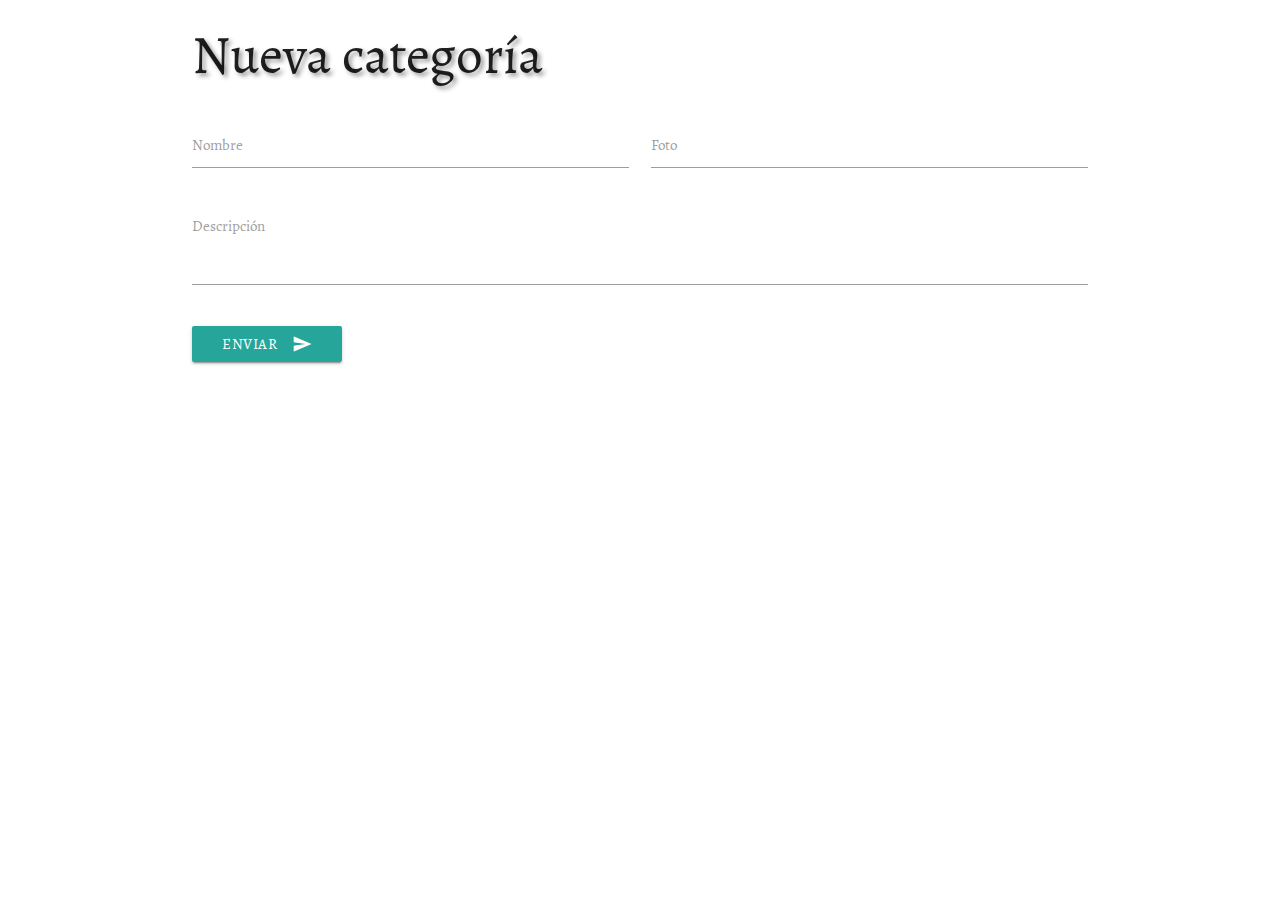
<file: lacueva/addCat.html>
<!DOCTYPE html>
  <html>
    <head>
      <!--Import Google Icon Font-->
      <link href="http://fonts.googleapis.com/icon?family=Material+Icons" rel="stylesheet">
      <!--Import materialize.css-->
      <link type="text/css" rel="stylesheet" href="../css/materialize.min.css"  media="screen,projection"/>
      <link type="text/css" rel="stylesheet" href="../css/styles.css"/>

      <!--Let browser know website is optimized for mobile-->
      <meta name="viewport" content="width=device-width, initial-scale=1.0"/>
    </head>
	<body>
		<!--Import jQuery before materialize.js-->
		<script type="text/javascript" src="https://code.jquery.com/jquery-2.1.1.min.js"></script>
		<script type="text/javascript" src="../js/materialize.min.js"></script>
    <script type="text/javascript" src="../js/addCat.js"></script>
    <div class="container">
      <h2>Nueva categoría</h2>
      <form id="formCat">
        <div class="row">
          <div class="col s12 m6 l6 input-field">
            <input id="nCat" name="nombre" type="text" class="validate">
            <label for="nombre">Nombre</label>
          </div>
          <div class="col s12 m6 l6 input-field">
            <input id="foto" name="foto" type="text" class="validate">
            <label for="foto">Foto</label>
          </div>
           <div class="col s12 m12 l12 input-field">
            <textarea id="descripcion" name="descripcion" class="materialize-textarea"></textarea>
            <label for="descripcion">Descripción</label>
          </div>
          <div class="col s12 m6 l6 input-field">
          <button class="btn waves-effect waves-light" type="submit" name="action">Enviar
          <i class="material-icons right">send</i>
          </button>

      </form>
     
		</div>
    </body>
  </html>
</file>
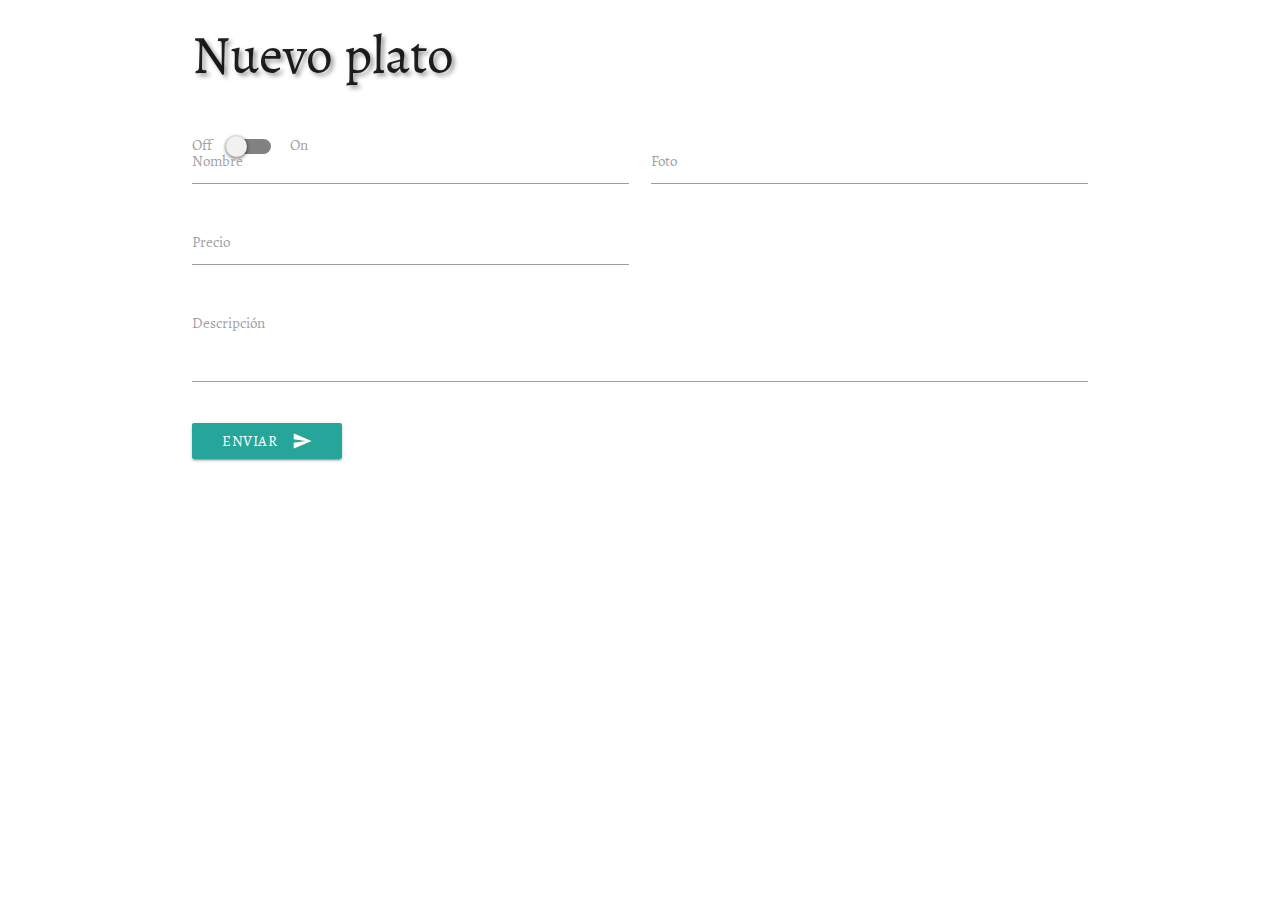
<file: lacueva/addPlato.html>
<!DOCTYPE html>
  <html>
    <head>
      <!--Import Google Icon Font-->
      <link href="http://fonts.googleapis.com/icon?family=Material+Icons" rel="stylesheet">
      <!--Import materialize.css-->
      <link type="text/css" rel="stylesheet" href="../css/materialize.min.css"  media="screen,projection"/>
      <link type="text/css" rel="stylesheet" href="../css/styles.css"/>

      <!--Let browser know website is optimized for mobile-->
      <meta name="viewport" content="width=device-width, initial-scale=1.0"/>
    </head>
	<body>
		<!--Import jQuery before materialize.js-->
		<script type="text/javascript" src="https://code.jquery.com/jquery-2.1.1.min.js"></script>
		<script type="text/javascript" src="../js/materialize.min.js"></script>
    <script type="text/javascript" src="../js/addPlato.js"></script>
    <div class="container">
      <h2>Nuevo plato</h2>
      <form id="formPlato">
        <div class="row">
          <div class="switch col s12 m6 l6 input-field">
            <label>
              Off
              <input type="checkbox" name="activado">
              <span class="lever"></span>
              On
            </label>
          </div>
           <div class="col s12 m6 l6 input-field">
            <select id="categoria">
                <label>Categoría</label>
            </select>
          </div>
          <div class="col s12 m6 l6 input-field">
            <input id="nCat" name="nombre" type="text" class="validate">
            <label for="nombre">Nombre</label>
          </div>
          <div class="col s12 m6 l6 input-field">
            <input id="foto" name="foto" type="text" class="validate">
            <label for="foto">Foto</label>
          </div>
          <div class="col s12 m6 l6 input-field">
            <input id="precio" name="precio" type="number" step="0.01" class="validate">
            <label for="precio">Precio</label>
          </div>
           <div class="col s12 m12 l12 input-field">
            <textarea id="descripcion" name="descripcion" class="materialize-textarea"></textarea>
            <label for="descripcion">Descripción</label>
          </div>
          <div class="col s12 m6 l6 input-field">
          <button class="btn waves-effect waves-light" type="submit" name="action">Enviar
          <i class="material-icons right">send</i>
          </button>

      </form>
     
		</div>
    </body>
  </html>
</file>
<file: css/styles.css>
@import url('https://fonts.googleapis.com/css?family=Sahitya');
* {font-family: 'Sahitya', serif;}
h2 {font-family: 'Sahitya', serif;}
#ensaladas .card-reveal {background-color:rgba(252,228,236,0.8)}
#principales .card-reveal {background-color:rgba(224,224,224,0.8)}
#postres .card-reveal {background-color:rgba(249,251,231,0.8)}
.fixed-action-btn.horizontal ul li{margin:8px 8px 0 0}
h2, li a.btn-floating{text-shadow: 3px 3px 4px rgba(150, 150, 150, 0.95);}
.submenu li {float:none;background-color:#c2185b}
.submenu {position:absolute;z-index:100;opacity:0;transition:all .3s ease-in .15s;visibility:hidden}
.desplegable:hover .submenu {opacity:1;visibility:visible }
nav {z-index:100}
.margentop {margin-top:62px}
.margensup {margin-top:10px}
</file>
<file: css/prism.css>
/* http://prismjs.com/download.html?themes=prism&languages=markup+css+clike+javascript+scss+bash */
/**
 * prism.js default theme for JavaScript, CSS and HTML
 * Based on dabblet (http://dabblet.com)
 * @author Lea Verou
 */

code[class*="language-"],
pre[class*="language-"] {
	color: black;
/*	text-shadow: 0 1px white;*/
	font-family: 'Inconsolata', Monaco, Consolas, 'Andale Mono', monospace;
	direction: ltr;
	text-align: left;
	white-space: pre;
	word-spacing: normal;
	word-break: normal;
	line-height: 1.4;

	-moz-tab-size: 4;
	-o-tab-size: 4;
	tab-size: 4;

	-webkit-hyphens: none;
	-moz-hyphens: none;
	-ms-hyphens: none;
	hyphens: none;
}

pre[class*="language-"]::-moz-selection, pre[class*="language-"] ::-moz-selection,
code[class*="language-"]::-moz-selection, code[class*="language-"] ::-moz-selection {
	text-shadow: none;
	background: #b3d4fc;
}

pre[class*="language-"]::selection, pre[class*="language-"] ::selection,
code[class*="language-"]::selection, code[class*="language-"] ::selection {
	text-shadow: none;
	background: #b3d4fc;
}

@media print {
	code[class*="language-"],
	pre[class*="language-"] {
		text-shadow: none;
	}
}

/* Code blocks */
pre[class*="language-"] {
	padding: 1em;
	margin: .5em 0;
	overflow: auto;
}

:not(pre) > code[class*="language-"],
pre[class*="language-"] {
	background: #f5f2f0;
}

/* Inline code */
:not(pre) > code[class*="language-"] {
	padding: .1em;
	border-radius: .3em;
}

.token.comment,
.token.prolog,
.token.doctype,
.token.cdata {
	color: slategray;
}

.token.punctuation {
	color: #999;
}

.namespace {
	opacity: .7;
}

.token.property,
.token.tag,
.token.boolean,
.token.number,
.token.constant,
.token.symbol,
.token.deleted {
	color: #905;
}

.token.selector,
.token.attr-name,
.token.string,
.token.char,
.token.builtin,
.token.inserted {
	color: #690;
}

.token.operator,
.token.entity,
.token.url,
.language-css .token.string,
.style .token.string {
	color: #a67f59;
	background: hsla(0, 0%, 100%, .5);
}

.token.atrule,
.token.attr-value,
.token.keyword {
	color: #07a;
}

.token.function {
	color: #DD4A68;
}

.token.regex,
.token.important,
.token.variable {
	color: #e90;
}

.token.important {
	font-weight: bold;
}

.token.entity {
	cursor: help;
}
</file>
